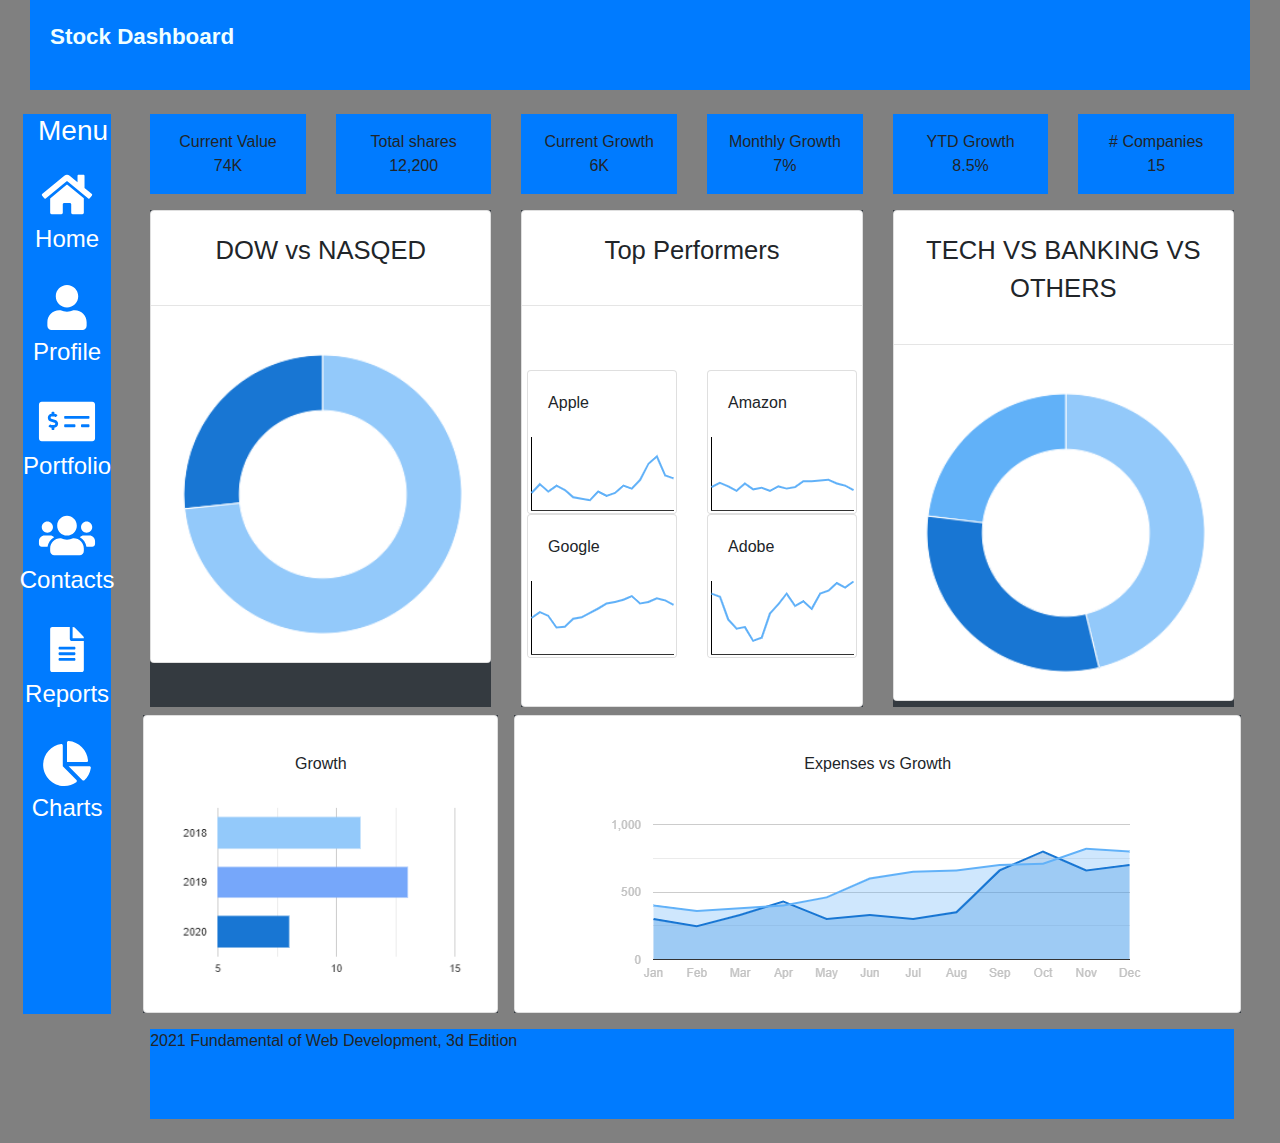
<file: index.html>
<!--<!doctype html>-->
<!--<html lang="en">-->
<!--<head>-->
<!--    <meta charset="UTF-8">-->
<!--    <meta name="viewport"-->
<!--          content="width=device-width, user-scalable=no, initial-scale=1.0, maximum-scale=1.0, minimum-scale=1.0">-->
<!--    <meta http-equiv="X-UA-Compatible" content="ie=edge">-->
<!--    <title>Document</title>-->
<!--    <link rel="stylesheet" href="style.css">-->
<!--    <link href="https://maxcdn.bootstrapcdn.com/bootstrap/4.5.2/css/bootstrap.min.css" rel="stylesheet">-->

<!--</head>-->
<!--<body>-->
<!--<div class="container-fluid">-->
<!--    <div class="row no-gutters ">-->
<!--        <div class="col-1">-->
<!--            <div class="vertical-bar m-2"></div>-->
<!--        </div>-->
<!--        <div class="col m-2 p-0">-->
<!--            <div class="dashboard">-->
<!--                &lt;!&ndash;                    6 columns&ndash;&gt;-->
<!--                &lt;!&ndash;                    3 columns for photos&ndash;&gt;-->
<!--                &lt;!&ndash;                    column takes 1/3 space and other 2/3 of space&ndash;&gt;-->

<!--                <div class="container-fluid text-center">-->
<!--                    <div class="row row-cols-2 row-cols-lg-6 g-2 g-lg-3">-->
<!--                        <div class="column-wrapper">-->
<!--                            <div class="col bg-primary">-->
<!--                                <div class="p-3">Row column</div>-->
<!--                            </div>-->
<!--                        </div>-->
<!--                        <div class="column-wrapper">-->
<!--                            <div class="col bg-primary">-->
<!--                                <div class="p-3">Row column</div>-->
<!--                            </div>-->
<!--                        </div>-->
<!--                        <div class="column-wrapper">-->
<!--                            <div class="col bg-primary">-->
<!--                                <div class="p-3">Row column</div>-->
<!--                            </div>-->
<!--                        </div>-->
<!--                        <div class="column-wrapper">-->
<!--                            <div class="col bg-primary">-->
<!--                                <div class="p-3">Row column</div>-->
<!--                            </div>-->
<!--                        </div>-->
<!--                        <div class="column-wrapper">-->
<!--                            <div class="col bg-primary">-->
<!--                                <div class="p-3">Row column</div>-->
<!--                            </div>-->
<!--                        </div>-->
<!--                        <div class="column-wrapper">-->
<!--                            <div class="col bg-primary">-->
<!--                                <div class="p-3">Row column</div>-->
<!--                            </div>-->
<!--                        </div>-->
<!--                    </div> &lt;!&ndash; Growth, shares, value top &ndash;&gt;-->

<!--                    <div class="row row-cols-2 row-cols-lg-3 g-2 g-lg-3">-->
<!--                        <div class="column-wrapper">-->
<!--                            <div class="col bg-primary">-->
<!--                                <div class="p-3">Row column</div>-->
<!--                            </div>-->
<!--                        </div>-->
<!--                        <div class="column-wrapper">-->
<!--                            <div class="col bg-primary">-->
<!--                                <div class="p-3">Row column</div>-->
<!--                            </div>-->
<!--                        </div>-->
<!--                        <div class="column-wrapper">-->
<!--                            <div class="col bg-primary">-->
<!--                                <div class="p-3">Row column</div>-->
<!--                            </div>-->
<!--                        </div>-->
<!--                    </div>&lt;!&ndash; Pie charts and top performers charts &ndash;&gt;-->

<!--                    <div class="row g-2 g-lg-3">-->
<!--                        <div class="col-4 m-0 p-2">-->
<!--                            <div class="bg-primary">Column 1 (1/3 space)</div>-->
<!--                        </div>-->

<!--                        <div class="col-8 m-0 p-2">-->
<!--                            <div class="bg-primary">Column 2 (2/3 space)</div>-->

<!--                        </div>-->
<!--                    </div>&lt;!&ndash; Expenses vs Growth chart and growth table &ndash;&gt;-->

<!--                    <div class="row row-cols-1 row-cols-lg-1 g-2 g-lg-3">-->
<!--                        <div class="col bg-primary m-2"></div>-->
<!--                    </div>-->

<!--                </div> &lt;!&ndash; Dashboard main container &ndash;&gt;-->
<!--            </div>-->


<!--        </div>-->
<!--    </div>-->
<!--</div>-->

<!--&lt;!&ndash; Include Bootstrap JS for utility classes &ndash;&gt;-->
<!--<script src="https://code.jquery.com/jquery-3.5.1.slim.min.js"></script>-->
<!--<script src="https://cdn.jsdelivr.net/npm/@popperjs/core@2.5.4/dist/umd/popper.min.js"></script>-->
<!--<script src="https://stackpath.bootstrapcdn.com/bootstrap/4.5.2/js/bootstrap.min.js"></script>-->
<!--</body>-->
<!--</html>-->


<!doctype html>
<html lang="en">
<head>
    <meta charset="UTF-8">
    <meta name="viewport"
          content="width=device-width, user-scalable=no, initial-scale=1.0, maximum-scale=1.0, minimum-scale=1.0">
    <meta http-equiv="X-UA-Compatible" content="ie=edge">
    <title>Document</title>
    <link rel="stylesheet" href="style.css">
    <link href="https://maxcdn.bootstrapcdn.com/bootstrap/4.5.2/css/bootstrap.min.css" rel="stylesheet">
    <style>
        .vertical-bar {
            height: 100vh; /* Full viewport height */
            background-color: #007bff; /* Primary color */
        }

        .dashboard {
            height: 100vh; /* Full viewport height */
            /*background-color: red; !* Primary color *!*/
            display: flex;
            flex-direction: column;
            justify-content: space-between;
        }

        .bg-primary {
            background-color: #007bff !important;
            height: 100%; /* 25% of the height of the dashboard */
        }

        .column-wrapper {
            padding: 10px;
        }

        .bg-wrapper {
            background-color: #007bff; /* Custom background color */
            color: white; /* Text color for better visibility */
            height: 100%; /* Full height of the parent column */
            display: flex;
            align-items: center;
            justify-content: center;
        }
    </style>
</head>
<body style="background-color: grey">
<div class="container-fluid">

    <div class="row mx-0">
        <div class="col mb-3 mt-0">
            <p class="bg-primary-subtle m-0 stock-header font-weight-bold">Stock Dashboard</p>
        </div>
    </div>
    <div class="row no-gutters">
        <div class="col-1">
            <div class="vertical-bar m-2">
                <div class="col mb-4">
                    <a href="#"><h3 class="text-center" style="color: white">Menu</h3> </a>
                </div>
                <div class="col mb-4">

                </div>
                <div class="col mb-4">
                    <a href="#" class="d-flex flex-column align-items-center">
                        <img src="src/home.svg" class="card-img-top" alt="..." style="height: 5vh">
                        <h4 class="mt-2" style="color: white">Home</h4>
                    </a>
                </div>
                <div class="col mb-4">
                    <a href="#" class="d-flex flex-column align-items-center">
                        <img src="src/user.svg" class="card-img-top" alt="..." style="height: 5vh">
                        <h4 class="mt-2" style="color: white">Profile</h4>
                    </a>
                </div>
                <div class="col mb-4">
                    <a href="#" class="d-flex flex-column align-items-center">
                        <img src="src/money-check-alt.svg" class="card-img-top" alt="..." style="height: 5vh">
                        <h4 class="mt-2" style="color: white">Portfolio</h4>
                    </a>
                </div>
                <div class="col mb-4">
                    <a href="#" class="d-flex flex-column align-items-center">
                        <img src="src/users.svg" class="card-img-top" alt="..." style="height: 5vh">
                        <h4 class="mt-2" style="color: white">Contacts</h4>
                    </a>
                </div>
                <div class="col mb-4">
                    <a href="#" class="d-flex flex-column align-items-center">
                        <img src="src/file-alt.svg" class="card-img-top" alt="..." style="height: 5vh">
                        <h4 class="mt-2" style="color: white">Reports</h4>
                    </a>
                </div>
                <div class="col mb-4">
                    <a href="#" class="d-flex flex-column align-items-center">
                        <img src="src/chart-pie.svg" class="card-img-top" alt="..." style="height: 5vh">
                        <h4 class="mt-2" style="color: white">Charts</h4>
                    </a>
                </div>
            </div>
        </div>
        <div class="col m-2 p-0">
            <div class="dashboard">
                <div class="row row-cols-2 row-cols-lg-6 g-2 g-lg-3 flex-grow-1 mb-3 mx-2">
                    <div class="col">
                        <div class="bg-primary">
                            <div class="p-3 d-flex align-items-center justify-content-center">
                                <p class="text-center m-0">Current Value <br> <span
                                        class="font-weight-lighter">74K</span></p>
                            </div>
                        </div>
                    </div>
                    <div class="col">
                        <div class="bg-primary">
                            <div class="p-3 d-flex align-items-center justify-content-center">
                                <p class="text-center m-0">Total shares <br> <span
                                        class="font-weight-lighter">12,200</span></p>
                            </div>
                        </div>
                    </div>
                    <div class="col">
                        <div class="bg-primary">
                            <div class="p-3 d-flex align-items-center justify-content-center">
                                <p class="text-center m-0">Current Growth <br> <span
                                        class="font-weight-lighter">6K</span></p>
                            </div>
                        </div>
                    </div>
                    <div class="col">
                        <div class="bg-primary">
                            <div class="p-3 d-flex align-items-center justify-content-center">
                                <p class="text-center m-0">Monthly Growth <br> <span
                                        class="font-weight-lighter">7%</span></p>
                            </div>
                        </div>
                    </div>
                    <div class="col">
                        <div class="bg-primary">
                            <div class="p-3 d-flex align-items-center justify-content-center">
                                <p class="text-center m-0">YTD Growth <br> <span class="font-weight-lighter">8.5%</span>
                                </p>
                            </div>
                        </div>
                    </div>
                    <div class="col">
                        <div class="bg-primary">
                            <div class="p-3 d-flex align-items-center justify-content-center">
                                <p class="text-center m-0"># Companies<br> <span class="font-weight-lighter">15</span>
                                </p>
                            </div>
                        </div>
                    </div>
                </div> <!-- Growth, shares, value top -->

                <div class="row row-cols-2 row-cols-lg-3 g-2 g-lg-3 flex-grow-1 mx-2">
                    <div class="col h-90">
                        <div class="bg-dark h-100">
                            <div class="card w-100 ">
                                <div class="card-body">
                                    <p class="card-text pie-charts text-center">DOW vs NASQED</p>
                                </div>
                                <hr>
                                <img src="src/pie1.png" class="card-img-bottom" alt="...">
                            </div>
                        </div>
                    </div>
                    <div class="col h-90">
                        <div class="bg-dark h-100">
                            <div class="card w-100 h-100 ">
                                <div class="card-body">
                                    <p class="card-text text-center pie-charts">Top Performers</p>
                                </div>
                                <hr>
                                <div class="row justify-content-md-center my-5">
                                    <div class="row justify-content-md-center">

                                        <div class="col">
                                            <div class="card w-100 ">
                                                <div class="card-body">
                                                    <p class="card-text">Apple</p>
                                                </div>
                                                <img src="src/line1.png" class="card-img-bottom" alt="...">
                                            </div>
                                        </div>
                                        <div class="col">
                                            <div class="card w-100 ">
                                                <div class="card-body">
                                                    <p class="card-text">Amazon</p>
                                                </div>
                                                <img src="src/line2.png" class="card-img-bottom" alt="...">
                                            </div>
                                        </div>
                                    </div>
                                    <div class="row justify-content-md-center">

                                        <div class="col">
                                            <div class="card w-100 ">
                                                <div class="card-body">
                                                    <p class="card-text">Google</p>
                                                </div>
                                                <img src="src/line3.png" class="card-img-bottom" alt="...">
                                            </div>
                                        </div>
                                        <div class="col">
                                            <div class="card w-100 ">
                                                <div class="card-body">
                                                    <p class="card-text">Adobe</p>
                                                </div>
                                                <img src="src/line4.png" class="card-img-bottom" alt="...">
                                            </div>
                                        </div>
                                    </div>
                                </div>
                            </div>
                        </div>
                    </div>
                    <div class="col h-90">
                        <div class="bg-dark h-100">
                            <div class="card w-100 ">
                                <div class="card-body">
                                    <p class="card-text pie-charts text-center">TECH VS BANKING VS OTHERS</p>
                                </div>
                                <hr>
                                <img src="src/pie2.png" class="card-img-bottom" alt="...">
                            </div>
                        </div>
                    </div>
                </div><!-- Pie charts and top performers charts -->

                <div class="row g-2 g-lg-3 flex-grow-1 mx-2">
                    <div class="col-4 m-0 p-2">
                        <div class="bg-info h-100">
                            <div class="h-100">
                                <div class="bg-dark h-100">
                                    <div class="card w-100 h-100 p-3">
                                        <div class="card-body">
                                            <p class="card-text text-center">Growth</p>
                                        </div>
                                        <div class="d-flex justify-content-center">
                                            <img src="src/bar.png" class="img-fluid" style="max-width: 90%;" alt="...">
                                        </div>
                                    </div>
                                </div>
                            </div>
                        </div>
                    </div>
                    <div class="col-8 m-0 p-2">
                        <div class="bg-info h-100">
                            <div class="h-100">
                                <div class="bg-dark h-100">
                                    <div class="card w-100 h-100 p-3">
                                        <div class="card-body">
                                            <p class="card-text text-center">Expenses vs Growth</p>
                                        </div>
                                        <div class="d-flex justify-content-center">
                                            <img src="src/area.png" class="img-fluid" style="max-width: 90%;" alt="...">
                                        </div>
                                    </div>
                                </div>
                            </div>
                        </div>
                    </div>
                </div><!--Expenses vs Growth chart and growth table &ndash;&gt;-->
                <div class="row mx-0">
                    <div class="col mb-3 mt-0">
                        <div class="bg-primary-subtle m-2">2021 Fundamental of Web Development, 3d Edition</div>
                    </div>
                </div> <!-- Dashboard footer-->
            </div> <!-- Dashboard main container -->
        </div>
    </div>
</div>
<!-- Include Bootstrap JS for utility classes -->
<script src="https://code.jquery.com/jquery-3.5.1.slim.min.js"></script>
<script src="https://cdn.jsdelivr.net/npm/@popperjs/core@2.5.4/dist/umd/popper.min.js"></script>
<script src="https://stackpath.bootstrapcdn.com/bootstrap/4.5.2/js/bootstrap.min.js"></script>
</body>
</html>
</file>
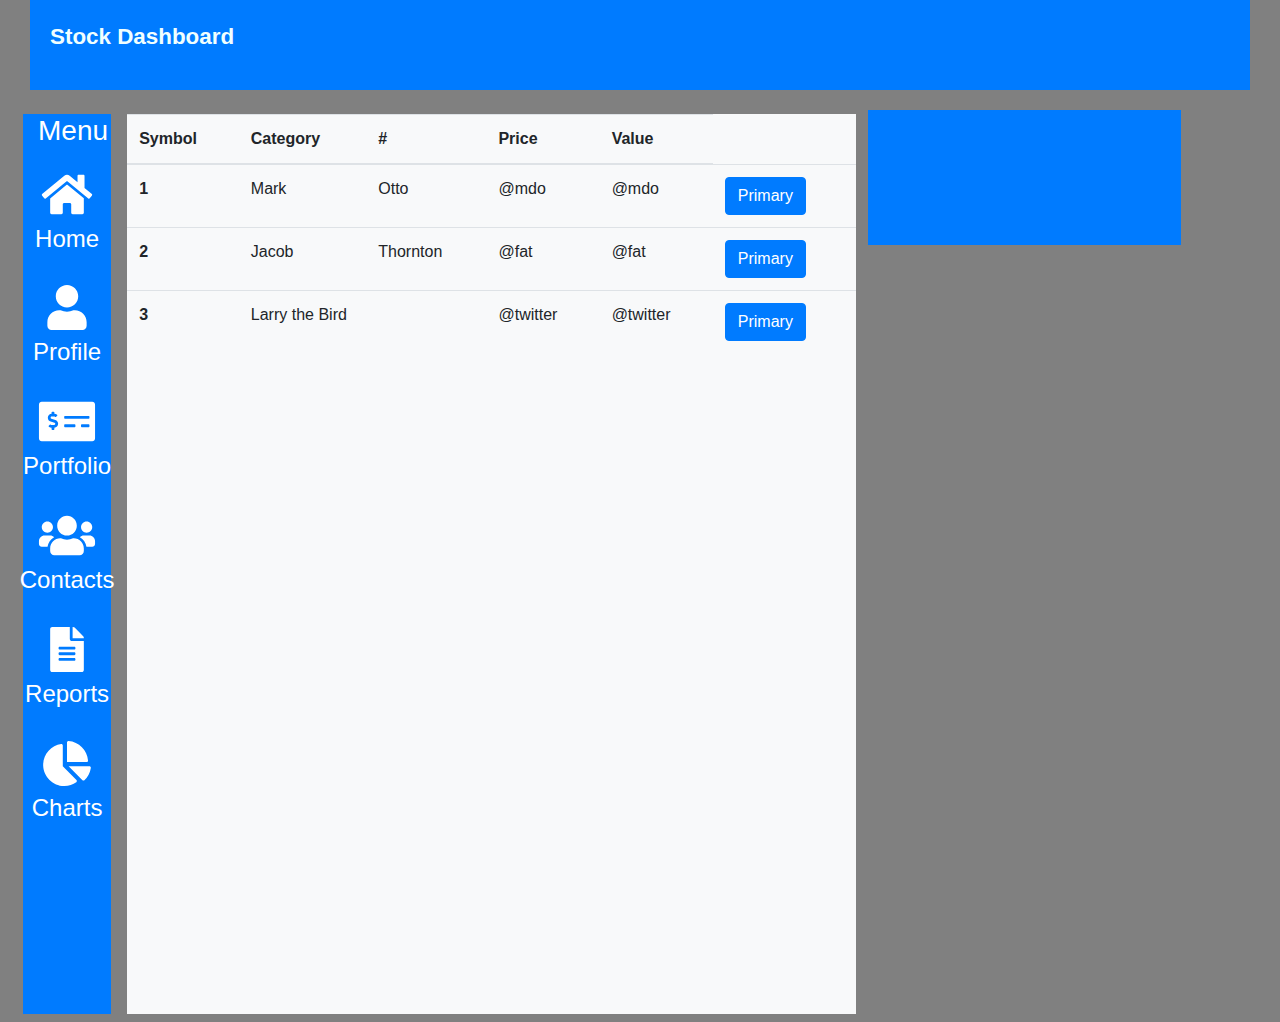
<file: index1.html>
<!doctype html>
<html lang="en">
<head>
    <meta charset="UTF-8">
    <meta name="viewport"
          content="width=device-width, user-scalable=no, initial-scale=1.0, maximum-scale=1.0, minimum-scale=1.0">
    <meta http-equiv="X-UA-Compatible" content="ie=edge">
    <title>Document</title>
    <link rel="stylesheet" href="style.css">
    <link href="https://maxcdn.bootstrapcdn.com/bootstrap/4.5.2/css/bootstrap.min.css" rel="stylesheet">
</head>
<body style="background-color: grey">
<div class="container-fluid">

    <div class="row mx-0">
        <div class="col mb-3 mt-0">
            <p class="bg-primary-subtle m-0 stock-header font-weight-bold">Stock Dashboard</p>
        </div>
    </div>
    <div class="row no-gutters">
        <div class="col-1">
            <div class="vertical-bar m-2">
                <div class="col mb-4">
                    <a href="#"><h3 class="text-center" style="color: white">Menu</h3></a>
                </div>
                <div class="col mb-4">

                </div>
                <div class="col mb-4">
                    <a href="#" class="d-flex flex-column align-items-center">
                        <img src="src/home.svg" class="card-img-top" alt="..." style="height: 5vh">
                        <h4 class="mt-2" style="color: white">Home</h4>
                    </a>
                </div>
                <div class="col mb-4">
                    <a href="#" class="d-flex flex-column align-items-center">
                        <img src="src/user.svg" class="card-img-top" alt="..." style="height: 5vh">
                        <h4 class="mt-2" style="color: white">Profile</h4>
                    </a>
                </div>
                <div class="col mb-4">
                    <a href="#" class="d-flex flex-column align-items-center">
                        <img src="src/money-check-alt.svg" class="card-img-top" alt="..." style="height: 5vh">
                        <h4 class="mt-2" style="color: white">Portfolio</h4>
                    </a>
                </div>
                <div class="col mb-4">
                    <a href="#" class="d-flex flex-column align-items-center">
                        <img src="src/users.svg" class="card-img-top" alt="..." style="height: 5vh">
                        <h4 class="mt-2" style="color: white">Contacts</h4>
                    </a>
                </div>
                <div class="col mb-4">
                    <a href="#" class="d-flex flex-column align-items-center">
                        <img src="src/file-alt.svg" class="card-img-top" alt="..." style="height: 5vh">
                        <h4 class="mt-2" style="color: white">Reports</h4>
                    </a>
                </div>
                <div class="col mb-4">
                    <a href="#" class="d-flex flex-column align-items-center">
                        <img src="src/chart-pie.svg" class="card-img-top" alt="..." style="height: 5vh">
                        <h4 class="mt-2" style="color: white">Charts</h4>
                    </a>
                </div>
            </div>
        </div>
        <div class="col-7 m-2 p-0 bg-light">
            <div class="dashboard">
                <!--                The portfolio will be here -->
                <table class="table">
                    <thead>
                    <tr>
                        <th scope="col">Symbol</th>
                        <th scope="col">Category</th>
                        <th scope="col">#</th>
                        <th scope="col">Price</th>
                        <th scope="col">Value</th>
                    </tr>
                    </thead>
                    <tbody>
                    <tr>
                        <th scope="row">1</th>
                        <td>Mark</td>
                        <td>Otto</td>
                        <td>@mdo</td>
                        <td>@mdo</td>
                        <td>
                            <button type="button" class="btn btn-primary">Primary</button>
                        </td>

                    </tr>
                    <tr>
                        <th scope="row">2</th>
                        <td>Jacob</td>
                        <td>Thornton</td>
                        <td>@fat</td>
                        <td>@fat</td>
                        <td>
                            <button type="button" class="btn btn-primary">Primary</button>
                        </td>
                    </tr>
                    <tr>
                        <th scope="row">3</th>
                        <td colspan="2">Larry the Bird</td>
                        <td>@twitter</td>
                        <td>@twitter</td>
                        <td>
                            <button type="button" class="btn btn-primary">Primary</button>
                        </td>
                    </tr>
                    </tbody>
                </table>
            </div>
        </div>
        <div class="col-3 m-1 p-0 bg-primary">
            <!-- Here should go to charts vertically -->
        </div>
    </div>
</div>
</body>
</html>
</file>
<file: style.css>
body{
    background-color: green;
}
.vertical-bar {
    height: 100vh; /* Full viewport height */
    background-color: #007bff; /* Primary color */
}

.dashboard {
    height: 100vh; /* Full viewport height */
    /*background-color: red; !* Primary color *!*/
}


.bg-primary {
    background-color: #007bff !important;
    height: 15vh; /* Example height */
}

.bg-dark {
    background-color: #007bff !important;
    height: 45vh; /* Example height */
}


.bg-info {
    background-color: #007bff !important;
    height: 25vh; /* Example height */
}

.bg-primary-subtle{
    background-color: #007bff !important;
    height: 10vh; /* Example height */
}
.stock-header{
    display: flex;
    align-items: start;
    padding-top: 20px;
    padding-left: 20px;
    text-align: justify;
    text-size-adjust: 100%;
    font-size: 1.4rem;
    color: azure;
}
.column-wrapper{
    padding: 10px;
}

.pie-charts{
    font-size: 1.6rem;
}
</file>
